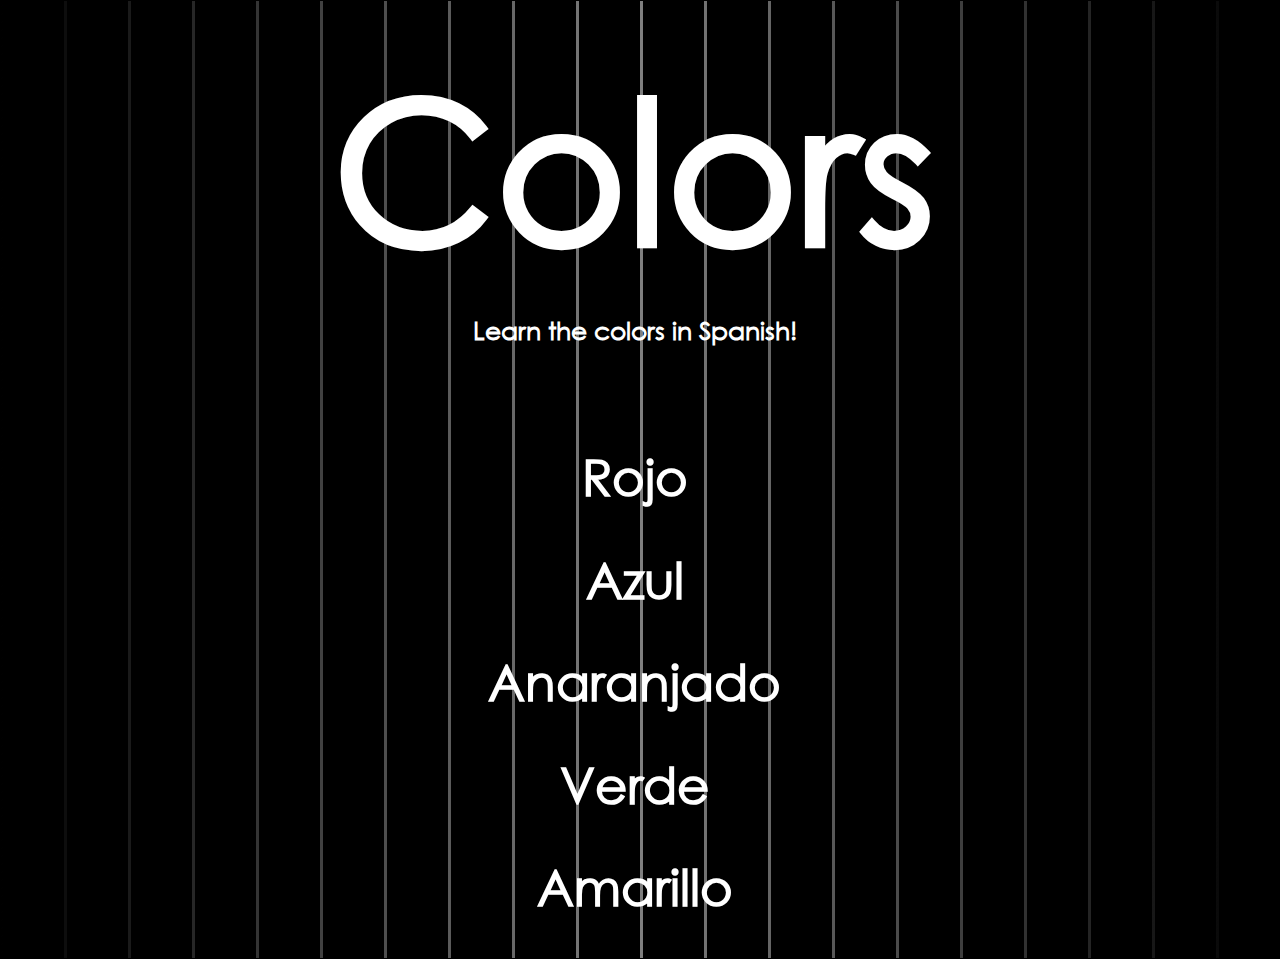
<file: index.html>
<!DOCTYPE html>
<html lang="en">
  <head>
    <meta charset="UTF-8" />
    <title>Spanish Vocabulary</title>
    <link rel="stylesheet" href="./style.css" />
  </head>

  <body>
      <h1>Colors</h1>
      <h3>Learn the colors in Spanish!</h3>
      <h2 class="color-title" id="red">Rojo</h2>


      <h2 class="color-title" id="blue">Azul</h2>


      <h2 class="color-title" id="orange">Anaranjado</h2>


      <h2 class="color-title" id="green">Verde</h2>


      <h2 class="color-title" id="yellow">Amarillo</h2>


      <script src="script.js"></script>
  </body>
</html>
</file>
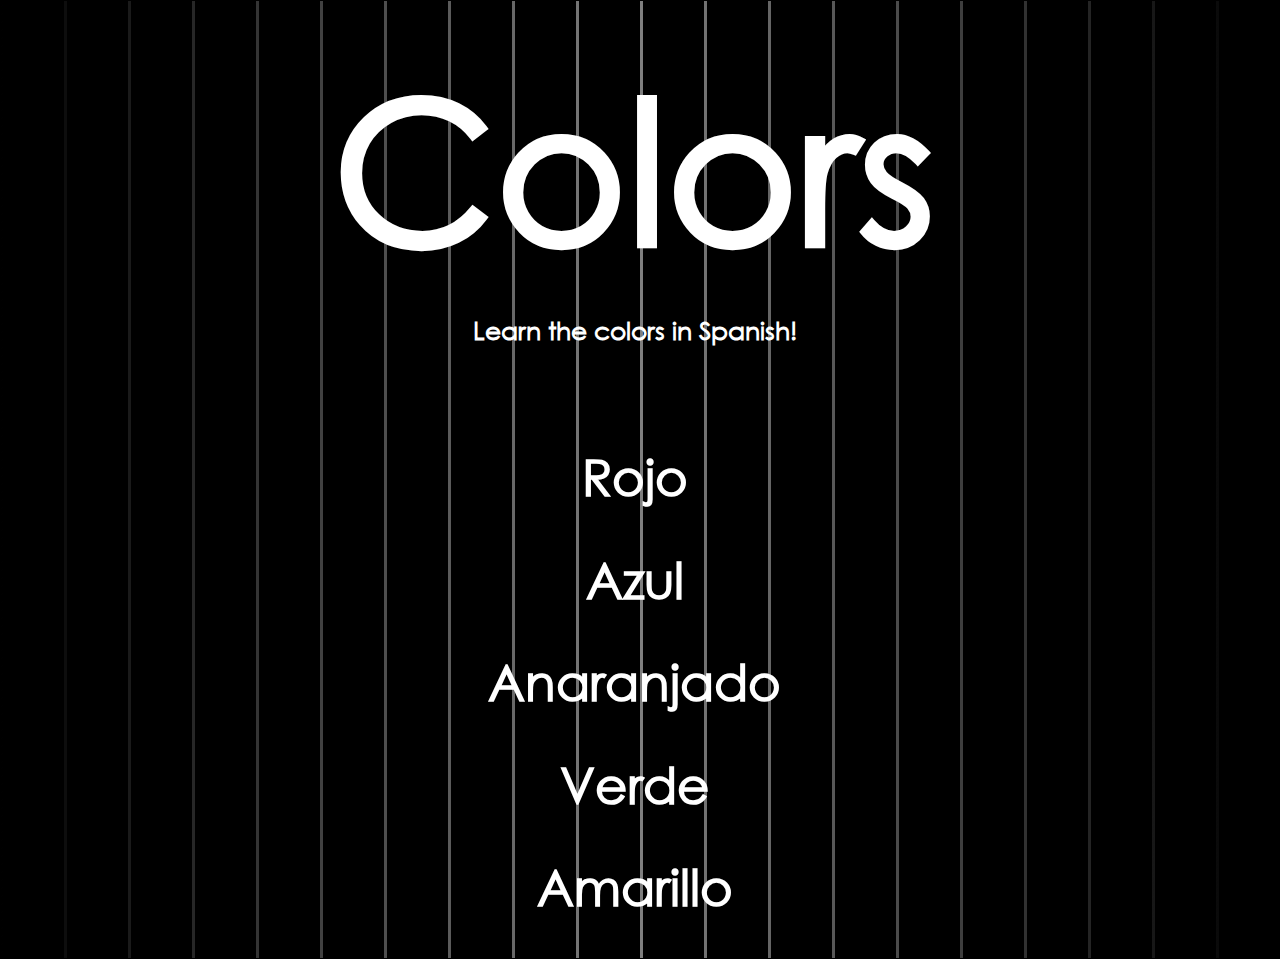
<file: solution.html>
<!DOCTYPE html>
<html lang="en">
  <head>
    <meta charset="UTF-8" />
    <title>Spanish Vocabulary</title>
    <link rel="stylesheet" href="./style.css" />
  </head>

  <body>
    <h1>Colors</h1>
    <h3>Learn the colors in Spanish!</h3>
    <h2 class="color-title" id="red">Rojo</h2>


    <h2 class="color-title" id="blue">Azul</h2>


    <h2 class="color-title" id="orange">Anaranjado</h2>


    <h2 class="color-title" id="green">Verde</h2>


    <h2 class="color-title" id="yellow">Amarillo</h2>


    <script src="script.js"></script>
  </body>
</html>
</file>
<file: style.css>
@font-face {
  font-family: centuryGothic;
  src: url(centurygothic.ttf);
}

:root{
  --grad-bg:grey
}

img {
  height: 200px;
  width: 200px;
  border-radius: 15px;
  margin-left: auto;
  margin-right: auto;
  width: 100%;
}

h3{
  color:white;
  text-align:center;
  margin-top:25px;
  font-size: 25px;
  margin-bottom: 100px;
}

h1{
  font-size: 200px;
  color: white;
  text-align: center;

  margin-top: 50px;
  margin-bottom: 0px;
}

h2{
  color: white;
  text-align: center;
  font-size: 50px;
}

html{

  padding-top:0px;
  margin-top: 0px;
  background-color: black;
  background-image: linear-gradient(90deg,var(--grad-bg) 5%,black 5% 95%);
  background-size: 4rem 4rem ;

}


body {
  margin-top:000px;
  margin-bottom: 0px;
  padding-top: 0px;
  min-height: 100vh;
  border: 1px solid black;
  width: 99%;
  margin-left: 0px;
  
  background-image: linear-gradient(90deg,black ,transparent ,black );
  font-family:centuryGothic ;
}



#red:hover {
  color: rgb(252, 68, 36);
}

#blue:hover {
  color: rgb(0, 140, 255);
}

#orange:hover {
  color: orange;
}

#green:hover {
  color: rgb(52, 255, 96);
}

#yellow:hover {
  color: yellow;
}

/*
.color-title:hover{
  font-size: 55px;
  font-weight: bold;
}*/
</file>
